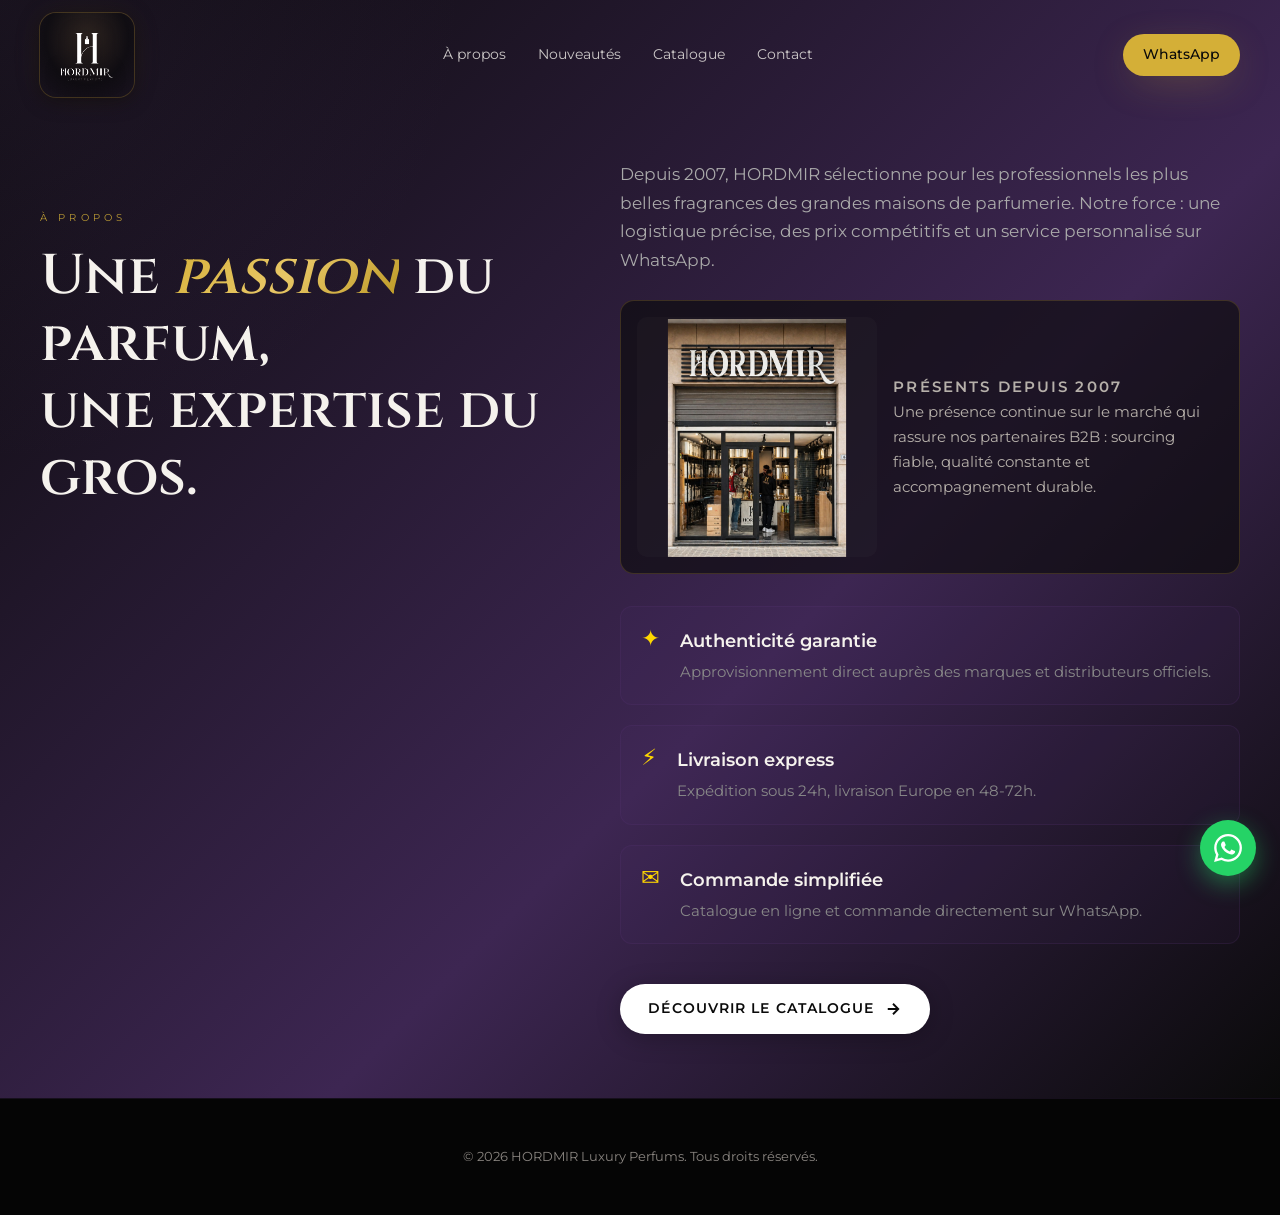
<file: hordmir_ameliore/a-propos.html>
<!doctype html>
<html lang="fr">

<head>
  <meta charset="utf-8" />
  <meta name="viewport" content="width=device-width, initial-scale=1, viewport-fit=cover" />
  <title>À propos — HORDMIR Luxury Perfums</title>
  <meta name="description"
    content="HORDMIR : grossiste en parfums de luxe présent sur le marché depuis 2007. Authenticité, livraison express, commande WhatsApp." />
  <meta property="og:title" content="À propos — HORDMIR Luxury Perfums" />
  <meta property="og:description" content="Découvrez HORDMIR, grossiste B2B en parfums de luxe : authenticité, logistique et service pro." />
  <meta property="og:type" content="website" />
  <meta property="og:url" content="https://hordmir.com/a-propos.html" />
  <meta property="og:image" content="https://hordmir.com/Logo.svg" />
  <meta name="twitter:card" content="summary_large_image" />
  <meta name="twitter:title" content="À propos — HORDMIR Luxury Perfums" />
  <meta name="twitter:description" content="Présentation de HORDMIR, spécialiste grossiste parfums de luxe." />
  <meta name="twitter:image" content="https://hordmir.com/Logo.svg" />
  <link rel="canonical" href="https://hordmir.com/a-propos.html" />
  <link rel="icon" type="image/jpeg" href="logo.jpeg" />
  <link rel="apple-touch-icon" href="logo.jpeg" />

  <link rel="preconnect" href="https://fonts.googleapis.com" />
  <link rel="preconnect" href="https://fonts.gstatic.com" crossorigin />
  <link
    href="https://fonts.googleapis.com/css2?family=Cinzel:wght@400;600;700&family=Cormorant+Garamond:ital,wght@0,400;0,500;0,600;1,400;1,500&family=Montserrat:wght@300;400;500;600&display=swap"
    rel="stylesheet" />
  <link rel="stylesheet" href="style.css" />
</head>

<body data-page="about">
  <header class="header">
    <div class="container header-inner">
      <a href="index.html#hero" class="logo"><img src="Logo.svg" alt="HORDMIR Luxury Perfums" class="logo-img" /></a>
      <nav class="nav" aria-label="Navigation principale">
        <a href="a-propos.html" aria-current="page">À propos</a>
        <a href="index.html#nouveautes">Nouveautés</a>
        <a href="index.html#catalogue">Catalogue</a>
        <a href="index.html#contact">Contact</a>
      </nav>
      <div class="header-right">
        <div class="header-actions">
          <a class="btn-wa" data-wa="default" href="#">WhatsApp</a>
        </div>
        <button class="menu-toggle" aria-label="Ouvrir le menu" aria-expanded="false">
          <span></span>
          <span></span>
          <span></span>
        </button>
      </div>
    </div>
  </header>

  <main>
    <section id="about" class="section about about--page-start">
      <div class="container about-grid">

        <div class="about-left">
          <p class="eyebrow">À propos</p>

          <h2 class="about-title">
            Une <span class="gold-gradient italic">passion</span> du parfum,<br />
            une expertise du gros.
          </h2>
        </div>

        <div class="about-right">
          <div class="about-text">
            <p>
              Depuis 2007, HORDMIR sélectionne pour les professionnels les plus belles
              fragrances des grandes maisons de parfumerie. Notre force : une logistique précise, des
              prix compétitifs et un service personnalisé sur WhatsApp.
            </p>
          </div>

          <div class="about-trust-card">
            <img src="boutique.svg" alt="Boutique HORDMIR" class="about-boutique-img" />
            <div class="about-trust-text">
              <p class="about-trust-kicker">Présents depuis 2007</p>
              <p>
                Une présence continue sur le marché qui rassure nos partenaires B2B :
                sourcing fiable, qualité constante et accompagnement durable.
              </p>
            </div>
          </div>

          <div class="about-features">

            <div class="feature">
              <div class="feature-icon">✦</div>
              <div>
                <div class="feature-title">Authenticité garantie</div>
                <div class="feature-desc">
                  Approvisionnement direct auprès des marques et distributeurs officiels.
                </div>
              </div>
            </div>

            <div class="feature">
              <div class="feature-icon">⚡</div>
              <div>
                <div class="feature-title">Livraison express</div>
                <div class="feature-desc">
                  Expédition sous 24h, livraison Europe en 48-72h.
                </div>
              </div>
            </div>

            <div class="feature">
              <div class="feature-icon">✉</div>
              <div>
                <div class="feature-title">Commande simplifiée</div>
                <div class="feature-desc">
                  Catalogue en ligne et commande directement sur WhatsApp.
                </div>
              </div>
            </div>

          </div>

          <p class="about-cta-wrap">
            <a class="btn-primary" href="index.html#catalogue">
              DÉCOUVRIR LE CATALOGUE
              <svg width="18" height="18" viewBox="0 0 24 24" fill="none" stroke="currentColor" stroke-width="2.5">
                <path d="M5 12h14M12 5l7 7-7 7" />
              </svg>
            </a>
          </p>
        </div>

      </div>
    </section>
  </main>

  <footer class="footer">
    <div class="container">
      © <span id="year"></span> HORDMIR Luxury Perfums. Tous droits réservés.
    </div>
  </footer>

  <div class="fab-group" role="group" aria-label="Contact rapide">
    <a class="fab fab-wa" data-wa="default" href="#" aria-label="Contacter sur WhatsApp">
      <svg viewBox="0 0 24 24" fill="currentColor" aria-hidden="true">
        <path
          d="M17.472 14.382c-.297-.149-1.758-.867-2.03-.967-.273-.099-.471-.148-.67.15-.197.297-.767.966-.94 1.164-.173.199-.347.223-.644.075-.297-.15-1.255-.463-2.39-1.475-.883-.788-1.48-1.761-1.653-2.059-.173-.297-.018-.458.13-.606.134-.133.298-.347.446-.52.149-.174.198-.298.298-.497.099-.198.05-.371-.025-.52-.075-.149-.669-1.612-.916-2.207-.242-.579-.487-.5-.669-.51-.173-.008-.371-.01-.57-.01-.198 0-.52.074-.792.372-.272.297-1.04 1.016-1.04 2.479 0 1.462 1.065 2.875 1.213 3.074.149.198 2.096 3.2 5.077 4.487.709.306 1.262.489 1.694.625.712.227 1.36.195 1.871.118.571-.085 1.758-.719 2.006-1.413.248-.694.248-1.289.173-1.413-.074-.124-.272-.198-.57-.347m-5.421 7.403h-.004a9.87 9.87 0 01-5.031-1.378l-.361-.214-3.741.982.999-3.648-.235-.374a9.86 9.86 0 01-1.51-5.26c.001-5.45 4.436-9.884 9.888-9.884 2.64 0 5.122 1.03 6.988 2.898a9.825 9.825 0 012.893 6.994c-.003 5.45-4.437 9.884-9.885 9.884m8.413-18.297A11.815 11.815 0 0012.05 0C5.495 0 .16 5.335.157 11.892c0 2.096.547 4.142 1.588 5.945L.057 24l6.305-1.654a11.882 11.882 0 005.683 1.448h.005c6.554 0 11.89-5.335 11.893-11.893a11.821 11.821 0 00-3.48-8.413z" />
      </svg>
    </a>
  </div>

  <script src="data.js"></script>
  <script src="script.js"></script>
</body>

</html>
</file>
<file: hordmir_ameliore/style.css>
/* ========== Tokens ========== */
:root {
  --black: #0A0A0A;
  --anthracite: #1A1A1A;
  --purple: #5B3A7A;
  --purple-dark: #3D2652;
  --purple-deep: #1E1228;
  --gold: #D4AF37;
  --gold-light: #E8C766;
  --ivory: #F5F2ED;
  --muted: #8A8580;
  --border: rgba(212, 175, 55, 0.15);
  --gold-gradient: linear-gradient(135deg, #D4AF37 0%, #E8C766 50%, #B8941F 100%);
  --card-gradient: linear-gradient(180deg, rgba(26, 26, 26, 0.6), rgba(10, 10, 10, 0.4));
  --shadow-gold: 0 10px 40px -10px rgba(212, 175, 55, 0.35);

  /* Violet-noir dégradés */
  --grad-vn-1: linear-gradient(160deg, #0A0A0A 0%, #1E1228 50%, #0A0A0A 100%);
  --grad-vn-2: linear-gradient(135deg, #0A0A0A 0%, #3D2652 60%, #0A0A0A 100%);
  --grad-vn-3: linear-gradient(180deg, #1E1228 0%, #0A0A0A 100%);
  --grad-vn-4: linear-gradient(180deg, #0A0A0A 0%, #2A1940 50%, #0A0A0A 100%);
  --grad-vn-5: linear-gradient(160deg, #1E1228 0%, #0A0A0A 40%, #2A1940 100%);

  --font-display: 'Cinzel', Georgia, serif;
  --font-serif: 'Cormorant Garamond', Georgia, serif;
  --font-sans: 'Montserrat', system-ui, sans-serif;
}

/* ========== Reset ========== */
*, *::before, *::after { box-sizing: border-box; margin: 0; padding: 0; }
html { scroll-behavior: smooth; -webkit-text-size-adjust: 100%; overflow-x: hidden; width: 100%; }
body {
  background: var(--black);
  color: var(--ivory);
  font-family: var(--font-sans);
  font-size: 16px;
  line-height: 1.6;
  -webkit-font-smoothing: antialiased;
  overflow-x: hidden;
  width: 100%;
  position: relative;
}
img { max-width: 100%; height: auto; display: block; }
a { color: inherit; text-decoration: none; }
button, input, select { font: inherit; color: inherit; }

h1, h2 { font-family: var(--font-display); font-weight: 600; line-height: 1.15; }
h3, h4 { font-family: var(--font-serif); font-weight: 500; line-height: 1.15; }

.container { max-width: 1280px; margin: 0 auto; padding: 0 1rem; width: 100%; }
@media (min-width: 480px) { .container { padding: 0 1.5rem; } }
@media (min-width: 1024px) { .container { padding: 0 2.5rem; } }

.gold-gradient {
  background: var(--gold-gradient);
  -webkit-background-clip: text;
  background-clip: text;
  color: transparent;
}
.italic { font-style: italic; }

/* ========== Header ========== */
.header {
  position: fixed; top: 0; left: 0; right: 0; z-index: 50;
  background: transparent;
  backdrop-filter: blur(0px);
  border-bottom: 1px solid transparent;
  transition: background 0.4s ease, backdrop-filter 0.4s ease, border-color 0.4s ease;
  width: 100%;
}
.header.scrolled {
  background: rgba(10, 10, 10, 0.92);
  backdrop-filter: blur(12px);
  border-bottom: 1px solid rgba(91, 58, 122, 0.3);
}
.header-inner {
  position: relative;
  z-index: 1;
  display: flex;
  align-items: center;
  justify-content: space-between;
  gap: 0.75rem;
  height: 80px;
  padding: 0 1rem;
}
@media (min-width: 480px) {
  .header-inner {
    height: 100px;
    padding: 0 1.5rem;
  }
}
@media (min-width: 1024px) {
  .header-inner {
    height: 110px;
    padding: 0 2.5rem;
  }
}

.logo {
  display: flex;
  align-items: center;
  justify-content: center;
  flex-shrink: 0;
  height: 52px;
  padding: 0.25rem 0.45rem;
  border-radius: 14px;
  background: radial-gradient(ellipse 80% 100% at 50% 30%, rgba(212, 175, 55, 0.12) 0%, rgba(10, 10, 10, 0.6) 55%, transparent 100%);
  box-shadow:
    0 0 0 1px rgba(212, 175, 55, 0.22),
    0 4px 20px rgba(0, 0, 0, 0.45),
    0 0 32px rgba(212, 175, 55, 0.08);
  transition: box-shadow 0.35s ease, transform 0.35s ease;
}

.logo:hover {
  box-shadow:
    0 0 0 1px rgba(212, 175, 55, 0.35),
    0 6px 28px rgba(0, 0, 0, 0.5),
    0 0 40px rgba(212, 175, 55, 0.14);
  transform: translateY(-1px);
}

.logo-img {
  height: 100%;
  width: auto;
  max-width: 160px;
  max-height: 46px;
  object-fit: contain;
  filter: drop-shadow(0 2px 8px rgba(0, 0, 0, 0.5));
}

@media (min-width: 480px) {
  .logo {
    height: 68px;
    padding: 0.4rem 0.65rem;
    border-radius: 16px;
  }
  .logo-img {
    max-width: 220px;
    max-height: 60px;
  }
}

@media (min-width: 768px) {
  .logo {
    height: 76px;
  }
  .logo-img {
    max-width: 240px;
    max-height: 68px;
  }
}

@media (min-width: 1024px) {
  .logo {
    height: 84px;
    padding: 0.45rem 0.75rem;
  }
  .logo-img {
    max-width: 260px;
    max-height: 76px;
  }
}

.nav {
  display: none;
  gap: 1.5rem;
}
.nav a {
  font-size: 0.85rem;
  color: rgba(245, 242, 237, 0.8);
  transition: color 0.2s;
}
.nav a:hover {
  color: var(--gold);
}

.header-search {
  flex: 1;
  min-width: 90px;
  max-width: 190px;
}

.header-search-input {
  width: 100%;
  height: 36px;
  border-radius: 999px;
  border: 1px solid rgba(212, 175, 55, 0.34);
  background: rgba(8, 8, 8, 0.72);
  color: var(--ivory);
  padding: 0 0.8rem;
  font-size: 0.76rem;
  outline: none;
  transition: border-color 0.2s, box-shadow 0.2s, background 0.2s;
  cursor: text;
}

.header-search-input::placeholder {
  color: rgba(245, 242, 237, 0.52);
}

.header-search-input:focus {
  border-color: rgba(212, 175, 55, 0.66);
  background: rgba(12, 12, 12, 0.9);
  box-shadow: 0 0 0 3px rgba(212, 175, 55, 0.14);
}

body[data-page="home"] .header-search-input {
  cursor: pointer;
}

@media (min-width: 768px) {
  .nav {
    display: flex;
    flex: 1;
    justify-content: center;
    align-items: center;
    gap: 2rem;
    margin: 0 0.5rem;
  }
  .header-search {
    max-width: 300px;
  }
}

.header-right {
  display: flex;
  align-items: center;
  justify-content: flex-end;
  gap: 0.65rem;
  flex-shrink: 0;
  margin-left: auto;
}

@media (min-width: 768px) {
  .header-right {
    gap: 0.75rem;
    margin-left: 0;
  }
}

.header-actions {
  display: flex;
  align-items: center;
  gap: 0.75rem;
}

.btn-wa {
  display: none;
  align-items: center; gap: 0.5rem;
  padding: 0.5rem 1rem;
  background: var(--gold);
  color: var(--black);
  border-radius: 999px;
  font-size: 0.75rem; font-weight: 500;
  box-shadow: var(--shadow-gold);
  transition: opacity .2s;
  border: none; cursor: pointer;
  white-space: nowrap;
}
.btn-wa:hover { opacity: 0.9; }
@media (min-width: 640px) { 
  .btn-wa { 
    display: inline-flex;
    padding: 0.625rem 1.25rem;
    font-size: 0.85rem;
  } 
}

/* ========== Hero ========== */
.hero {
  position: relative;
  min-height: 100vh;
  background: radial-gradient(ellipse 90% 100% at 65% 50%, #07010c 0%, #0d0712 45%, #000000 100%);
  overflow: hidden;
  display: flex;
  align-items: center;
  width: 100%;
}

/* ========== Search Page ========== */
body[data-page="search"] .search-page-main {
  min-height: 100vh;
  padding-top: 88px;
  background: radial-gradient(ellipse 90% 100% at 65% 50%, #07010c 0%, #0d0712 45%, #000000 100%);
}

@media (min-width: 480px) {
  body[data-page="search"] .search-page-main {
    padding-top: 108px;
  }
}

@media (min-width: 1024px) {
  body[data-page="search"] .search-page-main {
    padding-top: 118px;
  }
}

.hero::before {
  content: '';
  position: absolute;
  inset: 0;
  background-image: url("data:image/svg+xml,%3Csvg viewBox='0 0 200 200' xmlns='http://www.w3.org/2000/svg'%3E%3Cfilter id='n'%3E%3CfeTurbulence type='fractalNoise' baseFrequency='0.9' numOctaves='4' stitchTiles='stitch'/%3E%3C/filter%3E%3Crect width='100%25' height='100%25' filter='url(%23n)' opacity='0.04'/%3E%3C/svg%3E");
  opacity: 0.4;
  pointer-events: none;
  z-index: 0;
}

.hero-inner {
  position: relative;
  z-index: 2;
  display: grid;
  grid-template-columns: 1fr;
  min-height: 100vh;
  align-items: center;
  gap: 2rem;
  padding: 80px 1rem 3rem;
  width: 100%;
}

@media (min-width: 768px) {
  .hero-inner {
    grid-template-columns: 55% 45%;
    gap: 0;
    padding: 70px 1.5rem 2rem;
  }
}

.hero-content {
  padding: 0;
  display: flex;
  flex-direction: column;
  justify-content: center;
  text-align: center;
}

@media (min-width: 768px) {
  .hero-content {
    padding: 0 2rem 0 0;
    text-align: left;
  }
}

.eyebrow {
  font-family: var(--font-sans);
  font-size: 0.65rem;
  letter-spacing: 0.4em;
  text-transform: uppercase;
  color: rgba(212, 175, 55, 0.85);
  margin-bottom: 1rem;
}

.hero h1 {
  font-family: var(--font-display);
  font-size: clamp(2.5rem, 8vw, 7.5rem);
  font-weight: 700;
  letter-spacing: 0.02em;
  color: #fff;
  line-height: 0.95;
  margin-bottom: 1.25rem;
  text-transform: uppercase;
}

.hero-description {
  font-family: var(--font-sans);
  color: rgba(245, 242, 237, 0.6);
  font-size: clamp(0.9rem, 2vw, 1rem);
  font-weight: 300;
  margin-bottom: 1.75rem;
  line-height: 1.8;
  max-width: 370px;
  margin-left: auto;
  margin-right: auto;
}

@media (min-width: 768px) {
  .hero-description {
    margin-left: 0;
  }
}

.hero-actions {
  display: flex;
  flex-wrap: wrap;
  gap: 1rem;
  align-items: center;
  justify-content: center;
  margin-bottom: 2rem;
}

@media (min-width: 768px) {
  .hero-actions {
    justify-content: flex-start;
  }
}

.btn-primary {
  display: inline-flex;
  align-items: center;
  gap: 0.6rem;
  padding: 0.875rem 1.75rem;
  background: #fff;
  color: #0A0A0A;
  border-radius: 999px;
  font-family: var(--font-sans);
  font-weight: 600;
  font-size: clamp(0.75rem, 1.5vw, 0.85rem);
  letter-spacing: 0.08em;
  text-transform: uppercase;
  border: none;
  cursor: pointer;
  transition: background .2s, transform .2s;
  box-shadow: 0 4px 24px rgba(0,0,0,0.25);
}

.btn-primary:hover {
  background: #F5F2ED;
  transform: translateY(-2px);
}

.hero-stats-inline {
  display: flex;
  align-items: center;
  justify-content: center;
  gap: 1.5rem;
  padding-top: 1.5rem;
  border-top: 1px solid rgba(212,175,55,0.2);
  flex-wrap: wrap;
}

@media (min-width: 768px) {
  .hero-stats-inline {
    justify-content: flex-start;
    gap: 1.75rem;
    padding-top: 2rem;
  }
}

.hsi { display: flex; flex-direction: column; gap: 0.2rem; }

.hsi-num {
  font-family: var(--font-display);
  font-size: clamp(1.2rem, 3vw, 1.6rem);
  font-weight: 600;
  color: var(--gold);
  line-height: 1;
}

.hsi-lbl {
  font-family: var(--font-sans);
  font-size: 0.6rem;
  letter-spacing: 0.25em;
  text-transform: uppercase;
  color: rgba(245,242,237,0.4);
}

.hsi-div {
  width: 1px;
  height: 36px;
  background: rgba(212,175,55,0.2);
  flex-shrink: 0;
  display: none;
}

@media (min-width: 480px) {
  .hsi-div {
    display: block;
  }
}

.hero-visual {
  position: relative;
  display: flex;
  align-items: center;
  justify-content: center;
  width: 100%;
}

.hero-product-img {
  width: 80%;
  max-width: 280px;
  height: auto;
  aspect-ratio: 4 / 3;
  object-fit: cover;
  object-position: center;
  border-radius: 16px;
  border: 1px solid rgba(212, 175, 55, 0.22);
  filter: drop-shadow(-20px 40px 80px rgba(0,0,0,0.6))
          drop-shadow(0 0 60px rgba(91,58,122,0.4));
  position: relative;
  z-index: 2;
}

@media (min-width: 768px) {
  .hero-product-img {
    width: 100%;
    max-width: 490px;
    max-height: 380px;
  }
}

@media (max-width: 767px) {
  .hero-visual {
    margin-top: 0.4rem;
    width: calc(100% + 2rem);
    margin-left: -1rem;
    margin-right: -1rem;
  }

  .hero-product-img {
    width: 100%;
    max-width: 100%;
    max-height: none;
    aspect-ratio: 4 / 3;
    object-position: center top;
    border-radius: 10px;
  }
}

/* ========== Sections ========== */
.section {
  padding: 4rem 0;
  width: 100%;
  overflow: hidden;
}

@media (min-width: 768px) {
  .section {
    padding: 7rem 0;
  }
}

.section-head {
  text-align: center;
  margin-bottom: 2.5rem;
  padding: 0 1rem;
}

.section-head h2 {
  font-size: clamp(1.75rem, 4vw, 3rem);
  margin: 0.75rem 0 1rem;
}

.section-head p {
  color: var(--muted);
  max-width: 36rem;
  margin: 0 auto;
  font-size: clamp(0.9rem, 2vw, 1rem);
}

/* ========== About ========== */
.about {
  padding: 4rem 0;
  background: var(--grad-vn-2);
  position: relative;
}

/* Première section (page dédiée) sous header fixe */
.about.about--page-start {
  padding-top: clamp(6.5rem, 12vh + 4rem, 10rem);
}

.about-cta-wrap {
  margin-top: 2.5rem;
}

.about::before {
  content: '';
  position: absolute;
  top: 0; left: 0;
  width: 500px; height: 500px;
  background: radial-gradient(ellipse at top left, rgba(91,58,122,0.18) 0%, transparent 65%);
  pointer-events: none;
}

.about-grid {
  display: grid;
  grid-template-columns: 1fr;
  gap: 3rem;
  position: relative;
  z-index: 1;
}

@media (min-width: 992px) {
  .about-grid {
    grid-template-columns: 1fr 1.2fr;
    align-items: start;
    gap: 4rem;
  }
}

.about-left {
  position: relative;
}

@media (min-width: 992px) {
  .about-left {
    top: 50px;
  }
}

.about-title {
  font-size: clamp(1.75rem, 5vw, 3.5rem);
  line-height: 1.2;
  margin-top: 10px;
}

.about-right {
  width: 100%;
}

.about-text {
  color: #aaa;
  line-height: 1.7;
  font-size: clamp(0.95rem, 2vw, 1.05rem);
}

.about-text p {
  margin-bottom: 20px;
}

.about-features {
  margin-top: 2rem;
  display: grid;
  gap: 1.25rem;
}

.about-trust-card {
  margin-top: 1.6rem;
  padding: 1rem;
  border-radius: 14px;
  border: 1px solid rgba(212, 175, 55, 0.2);
  background: rgba(10, 10, 10, 0.62);
  display: grid;
  gap: 1rem;
  align-items: center;
}

.about-boutique-img {
  width: 100%;
  max-height: 240px;
  object-fit: contain;
  border-radius: 10px;
  background: rgba(255, 255, 255, 0.02);
}

.about-trust-kicker {
  margin: 0 0 0.4rem;
  color: var(--gold-light);
  text-transform: uppercase;
  letter-spacing: 0.14em;
  font-size: 0.72rem;
  font-weight: 600;
}

.about-trust-text p {
  margin: 0;
  color: #b6b0aa;
  line-height: 1.65;
  font-size: 0.95rem;
}

@media (min-width: 900px) {
  .about-trust-card {
    grid-template-columns: minmax(190px, 240px) 1fr;
  }
}

.feature {
  display: flex;
  gap: 1.25rem;
  align-items: flex-start;
  padding: 1.25rem;
  border-radius: 12px;
  background: rgba(91, 58, 122, 0.08);
  border: 1px solid rgba(91, 58, 122, 0.2);
  transition: background 0.2s, border-color 0.2s;
}

.feature:hover {
  background: rgba(91, 58, 122, 0.15);
  border-color: rgba(91, 58, 122, 0.35);
}

.feature-icon {
  color: gold;
  font-size: 1.4rem;
  flex-shrink: 0;
  line-height: 1;
}

.feature-title {
  font-weight: 600;
  margin-bottom: 5px;
  font-size: clamp(1rem, 2vw, 1.1rem);
  color: var(--ivory);
}

.feature-desc {
  color: #888;
  font-size: clamp(0.85rem, 1.5vw, 0.95rem);
}

/* ========== New Arrivals ========== */
.nouveautes {
  background: var(--grad-vn-4);
  position: relative;
}

.nouveautes::before {
  content: '';
  position: absolute;
  top: 50%; left: 50%;
  transform: translate(-50%, -50%);
  width: 700px; height: 500px;
  background: radial-gradient(ellipse, rgba(91,58,122,0.14) 0%, transparent 70%);
  pointer-events: none;
}

#new-arrivals-grid {
  position: relative;
  z-index: 1;
}

.parfum-card {
  display: flex;
  flex-direction: column;
  text-decoration: none;
  cursor: pointer;
  border-radius: 12px;
  overflow: hidden;
  background: linear-gradient(160deg, #1a0f24 0%, #111 60%);
  border: 1px solid rgba(91, 58, 122, 0.25);
  transition: transform 0.35s ease, border-color 0.35s ease, box-shadow 0.35s ease;
  height: 100%;
}

.parfum-card:hover {
  transform: translateY(-8px);
  border-color: rgba(91, 58, 122, 0.6);
  box-shadow: 0 20px 50px rgba(91, 58, 122, 0.2);
}

.parfum-img-wrap {
  width: 100%;
  aspect-ratio: 1 / 1.2;
  overflow: hidden;
  position: relative;
  background: #000;
}

.parfum-img-wrap img {
  width: 100%;
  height: 100%;
  object-fit: contain;
  padding: 1.5rem;
  transition: transform 0.5s ease;
}

.parfum-card:hover .parfum-img-wrap img { transform: scale(1.08); }

.parfum-info {
  padding: 1.25rem;
  display: flex;
  flex-direction: column;
  gap: 0.5rem;
  flex: 1;
}

.parfum-brand {
  font-size: 0.65rem;
  font-weight: 600;
  letter-spacing: 0.2em;
  text-transform: uppercase;
  color: var(--gold);
}

.parfum-name {
  font-family: var(--font-serif);
  font-size: 1.25rem;
  font-weight: 500;
  color: var(--ivory);
  line-height: 1.2;
}

.parfum-meta {
  font-size: 0.8rem;
  color: var(--muted);
}

.parfum-divider {
  width: 100%;
  height: 1px;
  background: rgba(212, 175, 55, 0.15);
  margin: 0.5rem 0;
}

.parfum-cta {
  font-size: 0.85rem;
  font-weight: 600;
  color: var(--gold);
  margin-top: auto;
}

/* ========== Catalogue ========== */
#catalogue {
  background: var(--grad-vn-5);
  position: relative;
}

.filters {
  background: rgba(91, 58, 122, 0.08);
  border: 1px solid rgba(91, 58, 122, 0.2);
  border-radius: 1rem;
  padding: 1.25rem;
  display: grid;
  gap: 1rem;
  grid-template-columns: 1fr;
  margin-bottom: 1.5rem;
  position: relative;
  z-index: 1;
}

@media (min-width: 640px) {
  .filters {
    grid-template-columns: repeat(2, 1fr);
  }
}

@media (min-width: 1024px) {
  .filters {
    grid-template-columns: 2fr 1fr auto;
    align-items: end;
  }
}

.filter-label {
  display: block;
  font-size: 0.7rem;
  letter-spacing: 0.15em;
  text-transform: uppercase;
  color: var(--muted);
  margin-bottom: 0.5rem;
}

.filter-input, .filter-select {
  width: 100%;
  background: rgba(10, 10, 10, 0.8);
  border: 1px solid rgba(91, 58, 122, 0.3);
  border-radius: 0.5rem;
  padding: 0.75rem;
  font-size: 0.9rem;
  color: var(--ivory);
  transition: border-color .2s;
}

.filter-input:focus, .filter-select:focus {
  outline: none;
  border-color: var(--gold);
}

.btn-reset {
  padding: 0.75rem 1.25rem;
  border: 1px solid rgba(212, 175, 55, 0.3);
  border-radius: 0.5rem;
  background: transparent;
  color: var(--muted);
  font-size: 0.75rem;
  font-weight: 600;
  letter-spacing: 0.1em;
  text-transform: uppercase;
  cursor: pointer;
  transition: all .2s;
}

.btn-reset:hover {
  color: var(--gold);
  border-color: var(--gold);
  background: rgba(212, 175, 55, 0.05);
}

.table-wrap {
  background: rgba(15, 10, 20, 0.6);
  border: 1px solid rgba(91, 58, 122, 0.2);
  border-radius: 1rem;
  overflow: hidden;
  position: relative;
  z-index: 1;
  width: 100%;
}

.table-hint {
  margin: 0 0 0.55rem;
  text-align: right;
  font-size: 0.68rem;
  letter-spacing: 0.05em;
  color: rgba(245, 242, 237, 0.58);
}

.table-scroll {
  overflow-x: auto;
  -webkit-overflow-scrolling: touch;
  width: 100%;
}

table {
  width: 100%;
  border-collapse: collapse;
  font-size: 0.9rem;
  min-width: 700px; /* Force scrollable on small screens */
}

@media (min-width: 768px) {
  table {
    min-width: 100%;
  }
}

thead {
  background: rgba(91, 58, 122, 0.2);
}

th, td {
  text-align: left;
  padding: 1rem;
}

th {
  font-size: 0.7rem;
  letter-spacing: 0.15em;
  text-transform: uppercase;
  color: var(--muted);
  font-weight: 600;
}

tbody tr {
  border-top: 1px solid rgba(91, 58, 122, 0.15);
  transition: background .2s;
}

tbody tr:hover {
  background: rgba(91, 58, 122, 0.1);
}

.cell-ref { font-family: monospace; color: var(--muted); font-size: 0.8rem; }
.cell-brand { color: var(--gold); font-weight: 600; }
.cell-name { font-family: var(--font-serif); font-size: 1.05rem; }



/* Visibility helpers for table */
.hide-sm { display: none; }
.hide-md { display: none; }

@media (min-width: 640px) {
  .hide-sm { display: table-cell; }
}
@media (min-width: 1024px) {
  .hide-md { display: table-cell; }
}

/* ========== Contact ========== */
.contact {
  background: linear-gradient(180deg, #0A0A0A 0%, #1E1228 40%, #2A1940 70%, #0A0A0A 100%);
  position: relative;
}

.contact-grid {
  display: flex;
  flex-direction: column;
  gap: 3rem;
  align-items: center;
  max-width: 600px;
  margin: 0 auto;
}

.contact-left {
  text-align: center;
  width: 100%;
}

.contact-right {
  width: 100%;
  display: flex;
  flex-direction: column;
  align-items: center;
  gap: 1rem;
  justify-content: center;
}

.contact-intro {
  text-align: center;
}

.contact-info-blocks {
  display: flex;
  flex-wrap: wrap;
  justify-content: center;
  gap: 2rem;
  margin-top: 2rem;
}

.info-block {
  display: flex;
  align-items: center;
  gap: 0.75rem;
  text-align: left;
  min-width: 180px;
}

/* icône */
.info-icon {
  width: 42px;
  height: 42px;
}

/* texte */
.info-block strong {
  font-size: 0.65rem;
}

.info-block span {
  font-size: 0.85rem;
}


.info-icon {
  width: 40px; height: 40px;
  background: rgba(212, 175, 55, 0.1);
  border: 1px solid rgba(212, 175, 55, 0.2);
  border-radius: 10px;
  display: flex; align-items: center; justify-content: center;
  color: var(--gold);
  flex-shrink: 0;
}

.info-block strong { display: block; font-size: 0.75rem; color: var(--muted); text-transform: uppercase; letter-spacing: 0.1em; }
.info-block span { color: var(--ivory); font-weight: 500; }

.maps-card {
  width: min(100%, 520px);
  border-radius: 16px;
  overflow: hidden;
  border: 1px solid rgba(212, 175, 55, 0.22);
  background: rgba(10, 10, 10, 0.75);
  box-shadow: 0 18px 40px -20px rgba(0, 0, 0, 0.7);
}

.maps-embed {
  display: block;
  width: 100%;
  height: 220px;
  border: 0;
  filter: saturate(0.95) contrast(1.02);
}

@media (min-width: 768px) {
  .maps-embed {
    height: 290px;
  }
}

.btn-maps {
  display: inline-flex;
  align-items: center;
  justify-content: center;
  gap: 0.55rem;
  width: 100%;
  padding: 0.85rem 1rem;
  background: rgba(212, 175, 55, 0.16);
  color: var(--gold-light);
  border-top: 1px solid rgba(212, 175, 55, 0.25);
  font-size: 0.78rem;
  font-weight: 600;
  letter-spacing: 0.08em;
  text-transform: uppercase;
  transition: background 0.25s ease, color 0.25s ease;
}

.btn-maps:hover {
  background: rgba(212, 175, 55, 0.25);
  color: #0a0a0a;
}

.btn-maps svg {
  width: 18px;
  height: 18px;
}

/* ========== Social Follow ========== */
.social-follow {
  width: min(100%, 520px);
  padding: 0.95rem 1rem 1.15rem;
  border-radius: 14px;
  border: 1px solid rgba(212, 175, 55, 0.18);
  background: rgba(10, 10, 10, 0.6);
}

.social-follow-title {
  margin: 0 0 0.8rem;
  font-size: 0.72rem;
  letter-spacing: 0.16em;
  text-transform: uppercase;
  color: var(--muted);
  text-align: center;
}

.social-links {
  display: flex;
  align-items: center;
  justify-content: center;
  gap: 0.9rem;
}

.social-link {
  width: 44px;
  height: 44px;
  border-radius: 50%;
  border: 1px solid rgba(212, 175, 55, 0.24);
  display: inline-flex;
  align-items: center;
  justify-content: center;
  color: var(--ivory);
  background: rgba(18, 18, 18, 0.92);
  transition: transform 0.18s, border-color 0.18s, box-shadow 0.18s;
}

.social-link svg {
  width: 20px;
  height: 20px;
  fill: currentColor;
}

.social-link:hover {
  transform: translateY(-2px);
  border-color: rgba(212, 175, 55, 0.5);
  box-shadow: 0 8px 24px -12px rgba(212, 175, 55, 0.5);
}

.social-link.tiktok:hover {
  color: #ffffff;
  box-shadow:
    0 8px 24px -12px rgba(212, 175, 55, 0.45),
    -2px 2px 0 rgba(37, 244, 238, 0.6),
    2px -2px 0 rgba(254, 44, 85, 0.6);
}

.social-link.instagram:hover {
  color: #feda75;
}

.social-link.facebook:hover {
  color: #9ab7ff;
}


/* ========== Floating WhatsApp & Footer ========== */
.fab-group {
  position: fixed;
  bottom: 1.5rem;
  right: 1.5rem;
  z-index: 60;
  display: flex;
  flex-direction: column;
  align-items: flex-end;
  gap: 0;
}

@media (max-width: 767px) {
  body {
    padding-bottom: 5.25rem;
  }

  .header-inner {
    gap: 0.45rem;
    padding: 0 0.75rem;
  }

  .header-search {
    min-width: 82px;
    max-width: 150px;
  }

  .header-search-input {
    height: 34px;
    padding: 0 0.7rem;
    font-size: 16px; /* Evite le zoom auto iOS sur focus */
  }

  .filter-input,
  .filter-select {
    font-size: 16px; /* Evite le zoom auto iOS sur focus */
  }

  .table-hint {
    text-align: left;
  }
}

@media (max-width: 420px) {
  .header-search {
    max-width: 120px;
  }

  .header-search-input::placeholder {
    color: rgba(245, 242, 237, 0.4);
    font-size: 0.82rem;
  }
}

.fab {
  width: 3.5rem;
  height: 3.5rem;
  border-radius: 50%;
  flex-shrink: 0;
  color: #fff;
  display: flex;
  align-items: center;
  justify-content: center;
  transition: transform 0.2s, box-shadow 0.2s;
  position: relative;
}

.fab:hover {
  transform: scale(1.08);
  z-index: 3;
}

.fab svg {
  width: 1.75rem;
  height: 1.75rem;
}

.fab-wa {
  z-index: 2;
  background: #25d366;
  box-shadow: 0 8px 25px rgba(37, 211, 102, 0.45);
}

.fab-wa:hover {
  box-shadow: 0 10px 28px rgba(37, 211, 102, 0.55);
}

.footer {
  padding: 3rem 1rem;
  border-top: 1px solid rgba(91, 58, 122, 0.2);
  background: #050505;
  text-align: center;
  color: var(--muted);
  font-size: 0.8rem;
}

/* ========== Mobile Menu ========== */
.menu-toggle {
  display: flex;
  flex-direction: column;
  justify-content: center;
  align-items: center;
  gap: 5px;
  width: 44px;
  height: 44px;
  padding: 0;
  border-radius: 12px;
  border: 1px solid rgba(212, 175, 55, 0.28);
  background: rgba(6, 6, 6, 0.72);
  backdrop-filter: blur(10px);
  cursor: pointer;
  z-index: 100;
  flex-shrink: 0;
  transition: background 0.2s, border-color 0.2s, box-shadow 0.2s;
}

.menu-toggle:hover {
  background: rgba(20, 20, 20, 0.88);
  border-color: rgba(212, 175, 55, 0.45);
  box-shadow: 0 0 20px rgba(212, 175, 55, 0.12);
}

@media (min-width: 768px) {
  .menu-toggle {
    display: none;
  }
}

.menu-toggle span {
  display: block;
  width: 22px;
  height: 2px;
  border-radius: 1px;
  background: var(--gold);
  transition: transform 0.3s, opacity 0.3s;
  flex-shrink: 0;
}

.menu-toggle.active span:nth-child(1) {
  transform: translateY(7px) rotate(45deg);
}

.menu-toggle.active span:nth-child(2) {
  opacity: 0;
  transform: scaleX(0);
}

.menu-toggle.active span:nth-child(3) {
  transform: translateY(-7px) rotate(-45deg);
}

@media (max-width: 767px) {
  .nav {
    position: fixed; top: 0; right: -100%; width: 100%; height: 100vh;
    background: rgba(10, 10, 10, 0.98);
    display: flex; flex-direction: column; align-items: center; justify-content: center;
    gap: 2.5rem; transition: .4s cubic-bezier(0.4, 0, 0.2, 1);
    z-index: 90; backdrop-filter: blur(10px);
  }
  .nav.active { right: 0; }
  .nav a { font-size: 1.5rem; font-family: var(--font-display); }
}



/* ========== Pagination Premium ========== */
.pagination {
  display: flex;
  align-items: center;
  justify-content: center;
  gap: 1.5rem;
  margin-top: 2.5rem;
}

@media (max-width: 640px) {
  .pagination {
    gap: 0.55rem;
    margin-top: 1.15rem;
    flex-wrap: nowrap;
  }

  .page-info {
    font-size: 0.72rem;
    letter-spacing: 0.06em;
  }

  .btn-page {
    padding: 0.5rem 0.8rem;
    font-size: 0.64rem;
    letter-spacing: 0.06em;
  }
}

.page-info {
  font-size: 0.85rem;
  letter-spacing: 0.1em;
  color: var(--muted);
}

.btn-page {
  padding: 0.6rem 1.4rem;
  border-radius: 999px;
  border: 1px solid rgba(212, 175, 55, 0.3);
  background: transparent;
  color: var(--ivory);
  font-size: 0.75rem;
  font-weight: 600;
  letter-spacing: 0.1em;
  text-transform: uppercase;
  cursor: pointer;
  transition: all 0.25s ease;
}

/* hover */
.btn-page:hover:not(:disabled) {
  background: var(--gold);
  color: var(--black);
  border-color: var(--gold);
  box-shadow: 0 5px 20px rgba(212,175,55,0.3);
  transform: translateY(-2px);
}

/* disabled */
.btn-page:disabled {
  opacity: 0.3;
  cursor: not-allowed;
}
</file>
